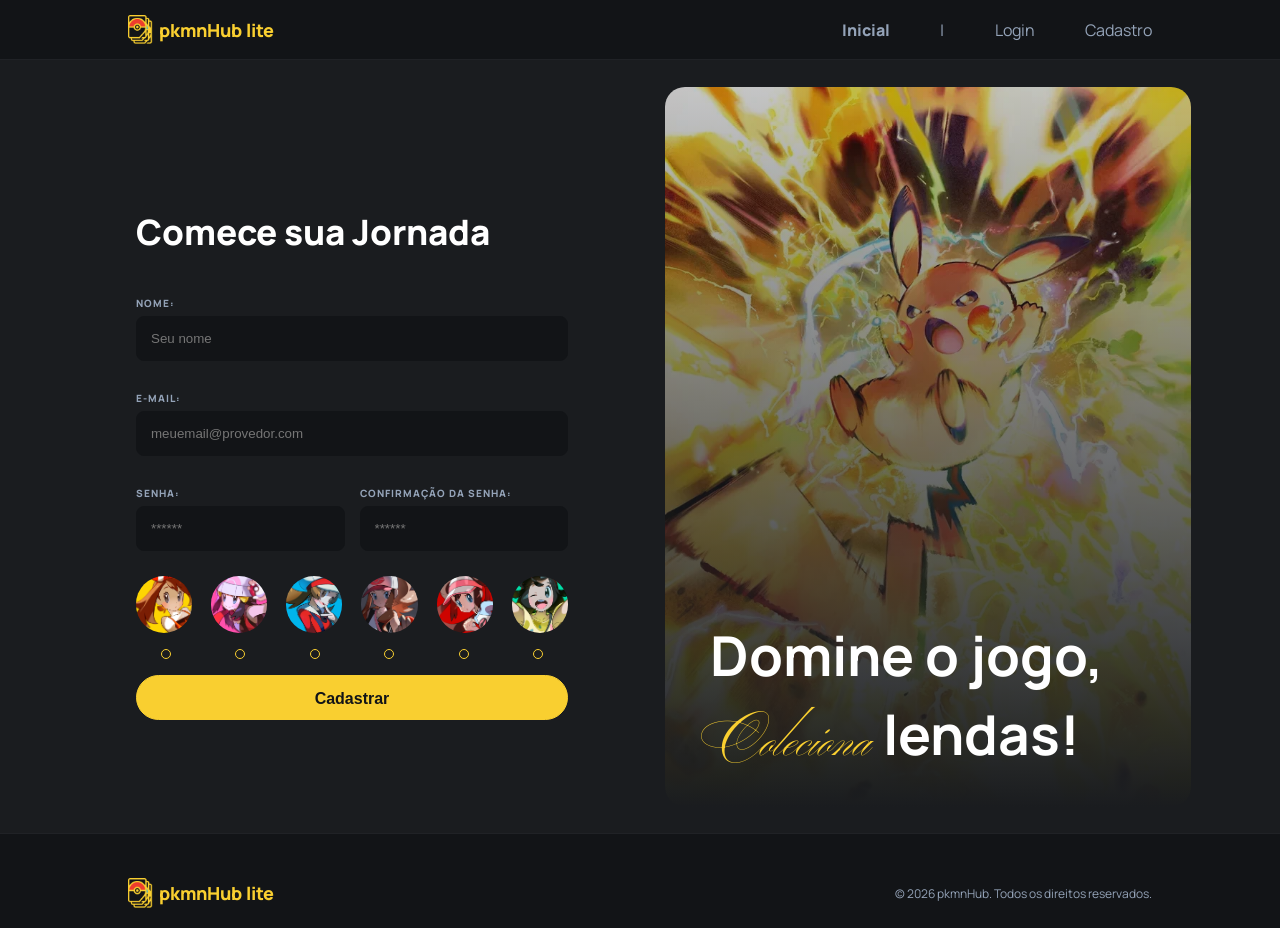
<file: public/cadastro.html>
<!DOCTYPE html>
<html lang="pt-br">

<head>
  <meta charset="UTF-8"/>
  <meta http-equiv="X-UA-Compatible" content="IE=edge" />
  <meta name="viewport" content="width=device-width, initial-scale=1.0" />

  <title>pkmnHub_lite | Cadastro</title>

  <script src="./js/sessao.js"></script>
  <script src="./js/modalCV.js"></script>

  <link rel="stylesheet" href="./css/estilo.css" />
  <link rel="icon" href="./assets/imgs/main/logo2.png">
</head>

<body>
  <!--header inicio-->
  <div class="header">
    <div class="container">
      <div class="logo">
        <img src="./assets/imgs/main/logo2.png" alt="">
        <h1 class="titulo">pkmnHub lite</h1>
      </div>
      <ul class="navbar">
        <li class="agora">
          <a href="index.html">Inicial</a>
        </li>
        <li>|</li>
        <li>
          <a href="login.html">Login</a>
        </li>
        <li>
          <a href="cadastro.html">Cadastro</a>
        </li>
      </ul>
    </div>
  </div>
  <!--header fim-->

  <div class="row" style="width: 100%; gap: 0; padding: 0 5%; background-color: #1a1c1f;">
    <div class="login formulario" style="width: 50%;">
      <div class="campos">
        <h3 class="titulo-formulario">Comece sua Jornada</h3>

        <div class="campo">
          <span>Nome:</span>
          <input id="nome_input" type="text" placeholder="Seu nome" />
        </div>
        <div class="campo">
          <span>E-mail:</span>
          <input id="email_input" type="text" placeholder="meuemail@provedor.com" />
        </div>
        <div class="row">
          <div class="campo">
            <span>Senha:</span>
            <input id="senha_input" type="password" placeholder="******" />
          </div>
          <div class="campo">
            <span>Confirmação da Senha:</span>
            <input id="confirmacao_senha_input" type="password" placeholder="******" />
          </div>
        </div>
        <div class="row" style="margin-bottom: 6px;">
          <img src="./assets/imgs/profilePics/1.webp" onclick="selecaoFotoPerfil(1)">
          <img src="./assets/imgs/profilePics/2.webp" onclick="selecaoFotoPerfil(2)">
          <img src="./assets/imgs/profilePics/3.webp" onclick="selecaoFotoPerfil(3)">
          <img src="./assets/imgs/profilePics/4.webp" onclick="selecaoFotoPerfil(4)">
          <img src="./assets/imgs/profilePics/5.webp" onclick="selecaoFotoPerfil(5)">
          <img src="./assets/imgs/profilePics/6.webp" onclick="selecaoFotoPerfil(6)">
        </div>
        <div class="row" id="circulo_posicao" style="width: 100%; justify-content: space-around;">
          <div id="circulo01" class="div-circulo"></div>
          <div id="circulo02" class="div-circulo"></div>
          <div id="circulo03" class="div-circulo"></div>
          <div id="circulo04" class="div-circulo"></div>
          <div id="circulo05" class="div-circulo"></div>
          <div id="circulo06" class="div-circulo"></div>
        </div>
        <button class="campos-button" style="margin-top: 6px;" onclick="cadastrar()">Cadastrar</button>
        <span id="mensagem_erro"></span>
      </div>
    </div>

    <div class="wrapper-imagem">
      <div class="imagem-login" style="align-items: flex-start; justify-content: flex-end;">
        <h1>Domine o jogo, <br> <span class="ballet">Coleciona</span> lendas!</h1>
      </div>
    </div>
  </div>

  <!--footer inicio-->
  <div class="footer">
    <div class="container">
      <div class="logo">
        <img src="./assets/imgs/main/logo2.png" alt="">
        <h1 class="titulo">pkmnHub lite</h1>
      </div>
      <span>© 2026 pkmnHub. Todos os direitos reservados.</span>
    </div>
  </div>
  <!--footer fim-->
</body>

</html>

<script>
  let numFotoPerfil = 0;

  function selecaoFotoPerfil(numero) {
    numFotoPerfil = numero;
    circulo_posicao.innerHTML = '';

    for (let i = 0; i < 6; i++) {
      if (i != numero - 1) {
        circulo_posicao.innerHTML +=
          `<div class="div-circulo"></div>`
      } else {
        circulo_posicao.innerHTML +=
          `<div class="div-circulo div-circulo--ativo"></div>`
      }
    }
  }

  function cadastrar() {
    //Recupere o valor da nova input pelo nome do id
    // Agora vá para o método fetch logo abaixo
    let username = nome_input.value;
    let email = email_input.value;
    let senha = senha_input.value;
    let confirmacao = confirmacao_senha_input.value;

    // Verificando se há algum campo em branco
    if (
      username == "" ||
      email == "" ||
      senha == "" ||
      confirmacao == "" ||
      numFotoPerfil == 0
    ) {

      mensagemTemporizada(mensagem_erro, "<span style='color: #EE3D2D'>Por favor, preencha todos os campos para iniciar sua jornada!</span>");

      return false;
    }

    // Enviando o valor da nova input
    fetch("/usuarios/cadastrar", {
      method: "POST",
      headers: {
        "Content-Type": "application/json",
      },
      body: JSON.stringify({
        // crie um atributo que recebe o valor recuperado aqui
        // Agora vá para o arquivo routes/usuario.js
        usernameServer: username,
        emailServer: email,
        senhaServer: senha,
        confirmacaoServer: confirmacao,
        numFotoPerfilServer: numFotoPerfil
      }),
    })
      .then(function (resposta) {
        console.log("resposta: ", resposta);

        if (resposta.ok) {
          mensagem_erro.innerHTML =
            "Cadastro realizado com sucesso! Redirecionando para tela de Login...";

          setTimeout(() => {
            window.location = "login.html";
          }, "500");

          limparFormulario();
          finalizarAguardar();
        } else {
          throw "Houve um erro ao tentar realizar o cadastro!";
        }
      })
      .catch(function (resposta) {
        console.log(`#ERRO: ${resposta}`);
      });

    return false;
  }

  // Listando empresas cadastradas 
  function listar() {
    fetch("/empresas/listar", {
      method: "GET",
    })
      .then(function (resposta) {
        resposta.json().then((empresas) => {
          empresas.forEach((empresa) => {
            listaEmpresasCadastradas.push(empresa);

            console.log("listaEmpresasCadastradas")
            console.log(listaEmpresasCadastradas[0].codigo_ativacao)
          });
        });
      })
      .catch(function (resposta) {
        console.log(`#ERRO: ${resposta}`);
      });
  }

</script>
</file>
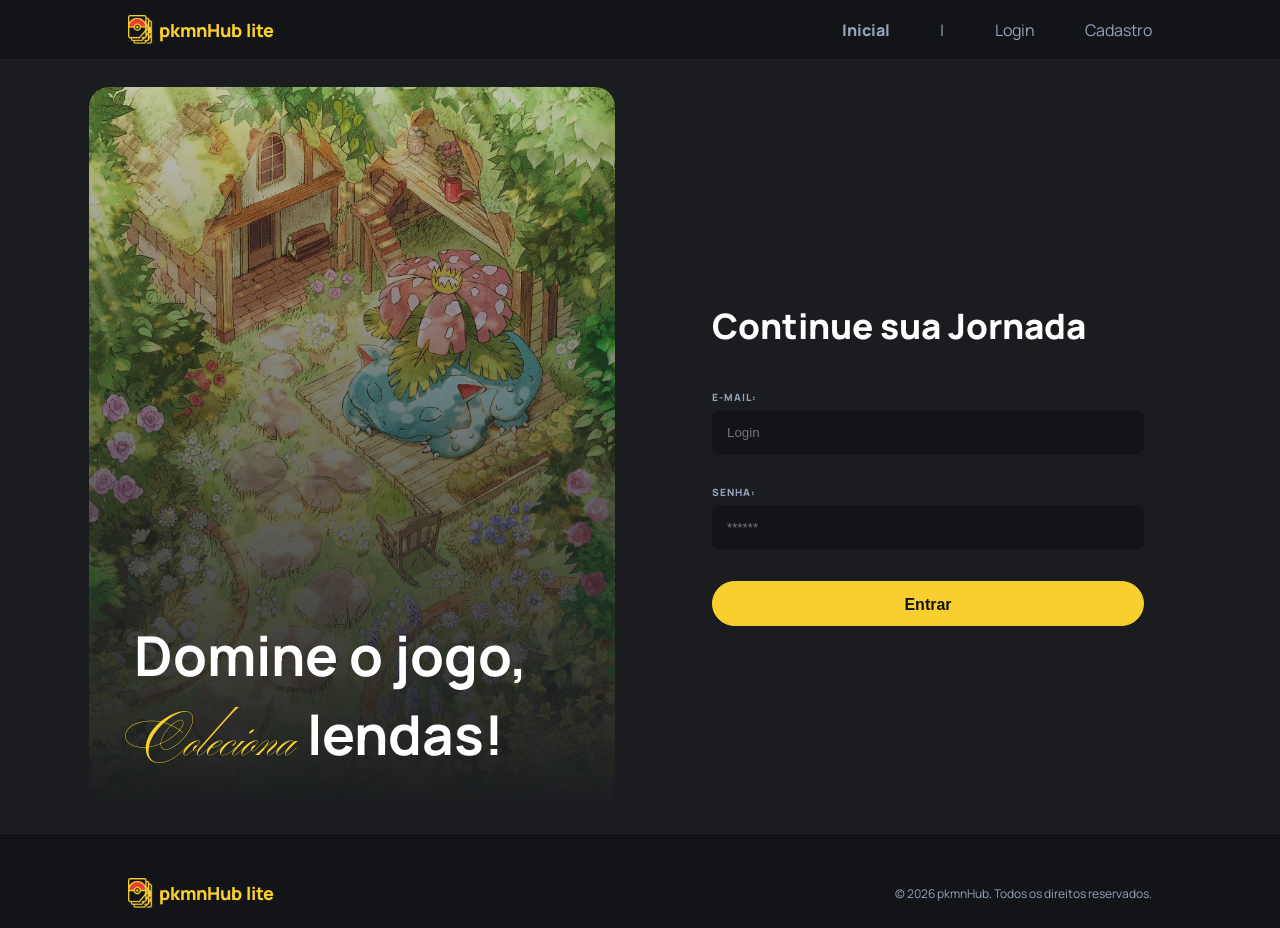
<file: public/login.html>
<!DOCTYPE html>
<html lang="pt-br">

<head>
    <meta charset="UTF-8" />
    <meta http-equiv="X-UA-Compatible" content="IE=edge" />
    <meta name="viewport" content="width=device-width, initial-scale=1.0" />

    <title>pkmnHub_lite | Login</title>

    <script src="./js/sessao.js"></script>

    <link rel="stylesheet" href="./css/estilo.css" />
    <link rel="icon" href="./assets/imgs/main/logo2.png">
</head>

<body onload="listar()">
    <!--header inicio-->
    <div class="header">
        <div class="container">
            <div class="logo">
                <img src="./assets/imgs/main/logo2.png" alt="">
                <h1 class="titulo">pkmnHub lite</h1>
            </div>
            <ul class="navbar">
                <li class="agora">
                    <a href="index.html">Inicial</a>
                </li>

                <li>|</li>
                <li>
                    <a href="login.html">Login</a>
                </li>
                <li>
                    <a href="cadastro.html">Cadastro</a>
                </li>
            </ul>
        </div>
    </div>
    <!--header fim-->

    <div class="row" style="width: 100%; gap: 0; padding: 0 5%; background-color: #1a1c1f;">
        <div class="wrapper-imagem">
            <div class="imagem-login imagem-login--login" style="align-items: flex-start; justify-content: flex-end;">
                <h1>Domine o jogo, <br> <span class="ballet">Coleciona</span> lendas!</h1>
            </div>
        </div>

        <div class="login formulario" style="width: 50%;">
            <div class="campos">
                <h3 class="titulo-formulario">Continue sua Jornada</h3>
                <div class="campo">
                    <span>E-mail:</span>
                    <input id="email_input" type="text" placeholder="Login">
                </div>
                <div class="campo">
                    <span>Senha:</span>
                    <input id="senha_input" type="password" placeholder="******">
                </div>
                <button class="campos-button" style="margin-top: 6px;" onclick="entrar()">Entrar</button>
            </div>
        </div>
    </div>

    <!--footer inicio-->
    <div class="footer">
        <div class="container">
            <div class="logo">
                <img src="./assets/imgs/main/logo2.png" alt="">
                <h1 class="titulo">pkmnHub lite</h1>
            </div>
            <span>© 2026 pkmnHub. Todos os direitos reservados.</span>
        </div>
    </div>
    <!--footer fim-->
</body>

</html>

<script>


    function entrar() {

        var emailVar = email_input.value;
        var senhaVar = senha_input.value;

        if (emailVar == "" || senhaVar == "") {
            cardErro.style.display = "block"
            mensagem_erro.innerHTML = "(Mensagem de erro para todos os campos em branco)";
            return false;
        }

        console.log("FORM LOGIN: ", emailVar);
        console.log("FORM SENHA: ", senhaVar);

        fetch("/usuarios/autenticar", {
            method: "POST",
            headers: {
                "Content-Type": "application/json"
            },
            body: JSON.stringify({
                emailServer: emailVar,
                senhaServer: senhaVar
            })
        }).then(function (resposta) {
            console.log("ESTOU NO THEN DO entrar()!")

            if (resposta.ok) {
                console.log(resposta);

                resposta.json().then(json => {
                    console.log(json);
                    console.log(JSON.stringify(json));
                    sessionStorage.EMAIL_USUARIO = json.emailServer;
                    sessionStorage.NOME_USUARIO = json.usernameServer;
                    sessionStorage.FOTO_PERFIL = json.numFotoPerfilServer;
                    sessionStorage.ID_USER = json.id;

                    setTimeout(function () {
                        window.location = "./dashboard/dashboard.html";
                    }, 1000); // apenas para exibir o loading

                });

            } else {

                console.log("Houve um erro ao tentar realizar o login!");

                resposta.text().then(texto => {
                    console.error(texto);
                    finalizarAguardar(texto);
                });
            }

        }).catch(function (erro) {
            console.log(erro);
        })

        return false;
    }
</script>
</file>
<file: public/css/estilo.css>
@import url('https://fonts.googleapis.com/css2?family=Barlow:ital,wght@0,100;0,200;0,300;0,400;0,500;0,600;0,700;0,800;0,900;1,100;1,200;1,300;1,400;1,500;1,600;1,700;1,800;1,900&display=swap');

@font-face {
  font-family: 'Ballet';
  src: url(../assets/fonts/Ballet/Ballet-Regular-VariableFont_opsz.ttf);
  font-weight: 100 900;
  font-style: normal;
}

@font-face {
  font-family: 'Manrope';
  src: url(../assets/fonts/Manrope/Manrope-VariableFont_wght.ttf);
  font-weight: 100 900;
  font-style: normal;
}

@font-face {
  font-family: 'NotoSerif';
  src: url(../assets/fonts/Noto_Serif/NotoSerif-VariableFont_wdth\,wght.ttf);
  font-weight: 100 900;
  font-style: normal;
}

* {
  box-sizing: border-box;
  text-decoration: none;
}

.ballet {
  font-family: 'Ballet', sans-serif;
  color: #F9CF30;
}

body {
  margin: 0;
  padding: 0;
  font-family: 'Manrope', sans-serif;
  background-color: #121417;
}

:root {
  --tamanho-header: 60px;
  --tamanho-banner: calc(100vh - var(--tamanho-header) - var(--tamanho-footer) - 2px);
  --tamanho-simulador: calc(100vh - var(--tamanho-header) - var(--tamanho-footer) - 2px);
  --tamanho-login: calc(100vh - var(--tamanho-header) - var(--tamanho-footer) - 2px);
  --tamanho-footer: 65px;
}

.container {
  display: flex;
  width: 80%;
  margin: auto;
}

.titulo-dashboard {
  font-size: 150%;
  font-weight: 900;
  color: #fff;
}

.header {
  height: var(--tamanho-header);
  border-bottom: 1px solid #202226;
}

.header .container {
  justify-content: space-between;
  align-items: center;
  height: 100%;
}

.header a {
  text-decoration: none;
  color: #94a3b8;
}

.header img {
  width: 25px;
}

.logo {
  display: flex;
  align-items: center;
  gap: 6px;
  font-weight: bold;
}

.logo img {
  width: 25px;
}

.agora {
  font-weight: 800;

}

.navbar {
  width: 350px;
  display: flex;
  align-items: flex-end;
  justify-content: space-between;
  list-style: none;
  color: #94a3b8;
}

.titulo {
  color: #F9CF30;
  width: fit-content;
  font-weight: 900;
  font-size: 18px;
}

.header h1 {
  margin: 0;
}

/* BANNER */

.banner {
  height: var(--tamanho-banner);
  color: white;
  background-image: linear-gradient(#12141750, #16191dd0), url(../assets/imgs/main/background_home.webp);
  background-size: cover;
  background-position: center;
}

.banner .container {
  justify-content: flex-start;
  align-items: center;
  height: 100%;
}

.banner .container p {
  width: 50%;
  margin: 0;
  padding: 0;
}

.banner .container span {
  font-weight: 800;
}

.titulo-banner h1 {
  color: #ffffff;
  width: fit-content;
  font-weight: 900;
  font-size: 75px;
  margin: 20px 0 10px 0;
}

.titulo-banner p {
  color: #94a3b8;
  font-weight: 200;
  font-size: 20px;
  margin-bottom: 30px;
}

/* MISSÃO VISÃO VALORES */

.social {
  background-color: #1a1c1f;
  display: flex;
  flex-direction: column;
  align-items: flex-start;
  padding: 80px 5%;
}

.social--alternativo {
  background-color: #121417;
}

.social--dash {
  background-color: #121417;
  height: 100vh;
  padding: 0 30px;
  justify-content: center;
}

.row {
  display: flex;
  gap: 15px;
  justify-content: space-between;
  width: 100%;
}

.row img {
  width: 13%;
  height: 13%;

  border-radius: 50%;
  cursor: pointer;
}

a img {
  width: 25% !important;
  height: 25% !important;

  border-radius: 50%;
  cursor: pointer;
}

.wrapper {
  display: flex;
  flex-direction: column;
  justify-content: space-between;
  align-items: center;
}

.wrapper--cima {
  justify-content: flex-start;
  width: 100%;
  height: 50%;
  align-items: flex-start;
  gap: 10px;
}

.wrapper--baixo {
  justify-content: flex-end;
  width: 100%;
  height: 50%;
  align-items: flex-start;
}

.preco {
  font-weight: bold;
  color: #F9CF30;
  font-size: 25px;
  margin-top: 5px;
}

.chart-wrapper {
  width: 100%;
  height: 370px;
  position: relative;
}

.social h1 {
  font-size: 3rem;
  color: #fff;
  font-weight: bold;
  margin-bottom: -25px;
  margin-top: -25px;
}

.social p {
  color: #94a3b8;
}


.social .container {
  justify-content: center;
  display: flex;
  gap: 24px;
  width: 100%;
}

.box img {
  width: 170px;
}

.social .container {
  display: flex;
  justify-content: space-between;
  width: 100%;
  padding: 30px 0;
}

.social p {
  text-align: center;
}

.box {
  display: flex;
  flex-direction: column;
  align-items: flex-start;
  background-color: #121417;
  color: #fff;
  border-radius: 24px;
  padding: 32px 28px;
  border-left: 3px solid #F9CF30;
}

.infos {
  display: flex;
  flex-direction: column;
  align-items: flex-start;
  gap: 5px;
}

.box--destaque {
  width: 100%;
  background-color: #1a1c1f;
  border-left: none;
}

.nome-destaque {
  font-size: 16px;
  margin: 0px 0;
  white-space: nowrap;
  overflow: hidden;
  color: #fff;
}

.passo {
  font-size: 11px;
  font-weight: 700;
  letter-spacing: 1px;
  color: #F9CF30;
}

.box h4 {
  font-size: 18px;
  font-weight: 800;
}

.texto {
  font-size: 14px;
  color: #94a3b8;
}

/* FOOTER */

.footer {
  background-color: #121417;
  border-top: 1px solid #202226;
  height: 95px;
  color: #fff;
  display: flex;
  font-size: 15px;
  margin: 0;
  padding: 0;
  justify-content: center;
}

.footer .container {
  display: flex;
  justify-content: space-between;
  align-items: center;
  padding-top: 24px;
  flex-wrap: wrap;
  gap: 10px;
  color: #94a3b8;
  margin: 0;
}

.footer .container {
  font-size: 12px;
}

/* LOGIN */

.login {
  height: var(--tamanho-login);
  background-image: linear-gradient(#1a1c1f, #1a1c1f), url('../assets/imgs//pkmnOficial/pocket/pikachuPocket.webp');
  background-size: cover;
  background-position: center;
}

.formulario {
  display: flex;
  justify-content: center;
  align-items: center;
  flex-direction: column;
  background-image: linear-gradient(#1a1c1f, #1a1c1f);
}

.imagem-login {
  width: 100%;
  height: 80vh;
  background-size: cover;
  background-position: center;
  display: block;
  border-radius: 20px;
  background-image: linear-gradient(#1214173f, #1a1c1f), url('../assets/imgs/pkmnOficial/pocket/pikachuPocket.webp');
  display: flex;
  align-items: flex-end;
  padding: 00px 45px;
  flex-direction: column;
  align-items: center;
  justify-content: center;
  min-height: 0;
}

.imagem-login--login {
  background-image: linear-gradient(#1214173f, #1a1c1f), url('../assets/imgs/pkmnOficial/pocket/venuPocket.webp');
}

.imagem-login--compra {
  background-image: linear-gradient(#1214173f, #1a1c1f), url('../assets/imgs/pkmnOficial/pocket/gyaradosPocket.webp');
}

.imagem-login--venda {
  background-image: linear-gradient(#1214173f, #1a1c1f), url('../assets/imgs/pkmnOficial/pocket/nidokingPocket.webp');
}

.imagem-login h1 {
  color: #ffffff;
  width: fit-content;
  font-weight: 900;
  font-size: 55px;
  margin: 20px 0 10px 0;
  font-weight: 700;
}

.wrapper-imagem {
  width: 50%;
  display: flex;
  align-items: center;
  justify-content: center;
  padding: 25px;
  background-image: linear-gradient(#1a1c1f, #1a1c1f);
}

.titulo-formulario {
  font-size: 35px;
  font-weight: 900;
  color: #fff;
}

.campos {
  width: 75%;
}

.login .container {
  justify-content: center;
  align-items: center;
  height: 100%;
}

.header-link {
  font-size: 1.1rem;
  font-weight: 500;
  display: flex;
  align-items: center;
  justify-content: flex-start;
  padding: 5px 0;
  cursor: pointer;
  transition: color 0.3s;
  color: #94a3b8;
  text-decoration: none;
}

.line {
  width: 80px;
  height: 4px;
  background-color: #F9CF30;
  margin-bottom: 60px;
}

.campos span {
  font-size: 10px;
  font-weight: 800;
  letter-spacing: 1px;
  color: #94a3b8;
  text-transform: uppercase;
  margin-bottom: 6px;
}

.campos input {
  width: 100%;
  padding: 14px;
  background: #121417;
  border: 1px solid #121417;
  border-radius: 8px;
  color: #fff;
  margin-bottom: 20px;
  outline: none;
}

.campos-button {
  width: 100%;
  height: 45px;
  padding: 14px;
  background: #F9CF30;
  border: 1px solid #F9CF30;
  border-radius: 25px;
  color: #121417;
  outline: none;

  font-weight: 700;
  font-size: 16px;
  cursor: pointer;
  margin-top: 10px;
}

.campos select {
  border: 1px solid #202226;
  background-color: #1a1c1f;
  color: gray;
  height: 36px;
  text-align: center;
  border-radius: 10px;
  margin: 0;
}

.campo {
  display: flex;
  flex-direction: column;
  justify-content: start;
  padding: 5px 0;
  width: 100%;
}

.botao {
  cursor: pointer;
  border: 0;
  border-radius: 25px;
  font-weight: 200;
  font-size: 15px;
  color: #121417;
  background-color: #F9CF30;
  width: 48%;
  height: 30px;
  align-self: center;
  margin-top: 20px;
}

.botao--destaque {
  font-weight: 200;
  font-size: 10px;
  width: 48%;
  margin-top: 0;
  background-color: transparent;
  border: #F9CF30 1px solid;
  color: #F9CF30;
}

.botao-vazado {
  font-weight: 200;
  background-color: transparent;
  border: #F9CF30 1px solid;
  color: #F9CF30;
}

#div_erros_login {
  display: none
}


.alerta_erro {
  display: none;
  justify-content: center;
  align-items: center;
  position: fixed;
  top: 0;
  left: 250px;
  height: 100vh;
  width: calc(100% - 250px);
  z-index: 999;
  background-color: #121417bc;
}

.card_erro {
  background-color: #1a1c1f;
  color: black;
  width: 75%;
  max-width: 1100px;
  border-radius: 25px;
  height: 75vh;
  display: flex;
  flex-direction: row;
  justify-content: space-between;
  align-items: center;
  padding: 3%;
  gap: 15px;
  overflow: hidden;
  box-sizing: border-box;
}

.formulario {
  font-size: 20px;
  font-weight: 600 !important;
}

.formulario {
  display: flex;
  flex-direction: column;
}

.line--sidebar {
  margin: 10px 0px 10px 0px;
  width: 100%;
  height: 1px;
  background-color: #94a3b8;
}

.row--perfil {
  justify-content: space-between;
  align-items: center;
  margin-top: 10px;
}

.foto-perfil {
  width: 50px;
  height: 50px;
  margin: 0;
}

.wrapper--info {
  align-items: flex-start;
}

.titulo-usuario {
  font-size: 15px;
  margin: 0;
  color: #fff;
}

.texto-leve {
  font-weight: 400;
}

.subtitulo-perfil {
  font-size: 12px;
  margin: 0;
  font-weight: 400;
  color: #94a3b8;
}

.seta-perfil {
  color: #fff;
}

#b_fotoPerfil {
  width: 50px;
  height: 50px;
  margin: 0;
}

.wrapper-start {
  align-items: flex-start;
}

.seta {
  font-size: 25px;
  margin-left: 10px;
  margin-top: -5px;
  margin-bottom: -5px;

}

.div-circulo {
  cursor: pointer;
  width: 10px !important;
  height: 10px !important;
  border-radius: 50% !important;
  font-weight: 200;
  margin: 10px;
  background-color: transparent;
  border: #F9CF30 1px solid;
  color: #F9CF30;
  display: flex;
  align-items: center;
  justify-content: center;
}

.div-circulo--ativo {
  background-color: #F9CF30;
  border: #F9CF30 1px solid;
  color: #F9CF30;
}
</file>
